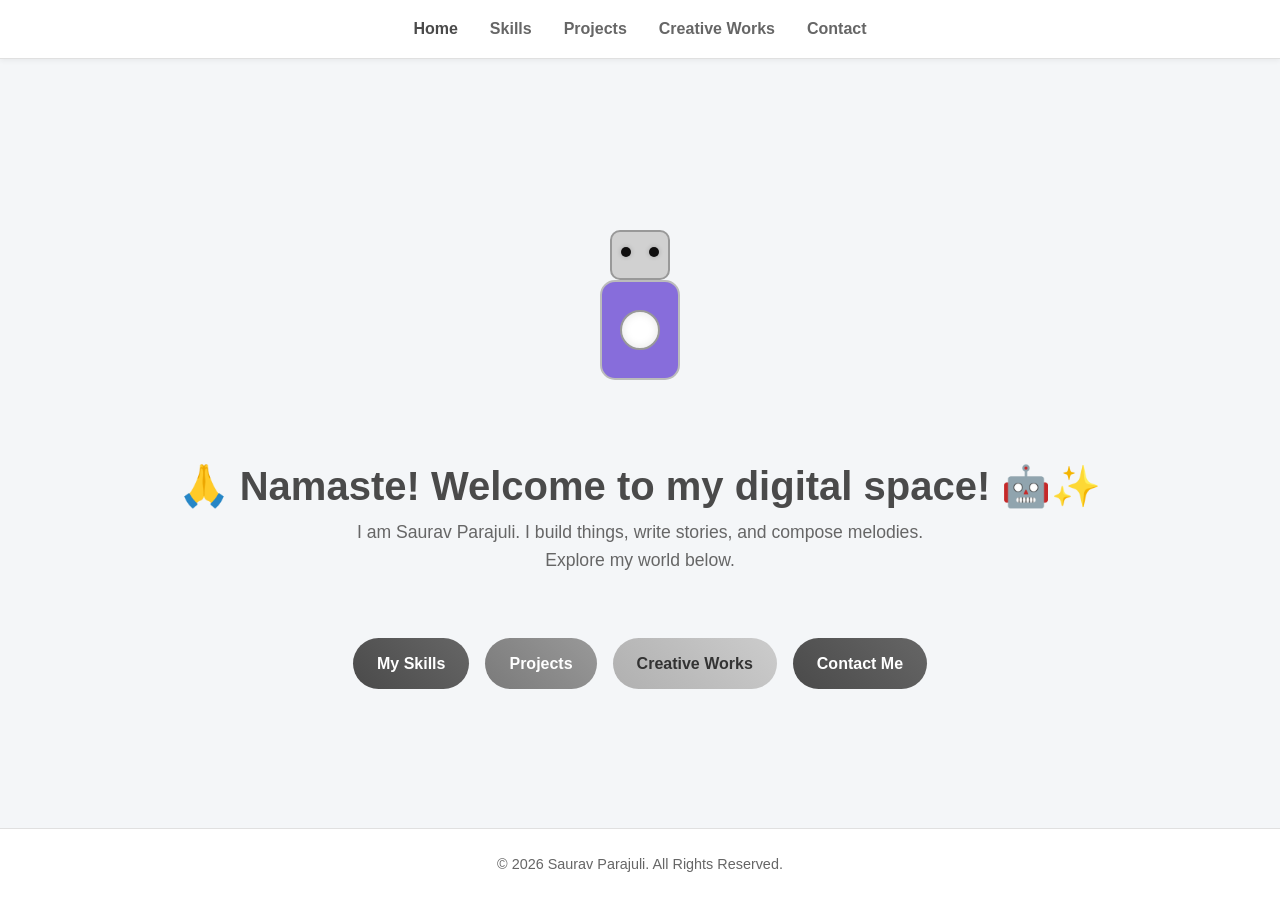
<file: index.html>
<!DOCTYPE html>
<html lang="en">
<head>
    <meta charset="UTF-8">
    <meta name="viewport" content="width=device-width, initial-scale=1.0">
    <title>Saurav Parajuli | Welcome</title>
    <style>
        /* =========================================
           1. GLOBAL STYLES (Grey & White Theme)
           ========================================= */
        :root {
            /* Palette: Grey and White */
            --bg-color: #f4f6f8;          /* Light Grey Background */
            --text-color: #333333;        /* Dark Grey Text */
            --text-light: #666666;        /* Medium Grey Text */
            
            --nav-bg: #ffffff;            /* White Navbar */
            --card-bg: #ffffff;           /* White Cards */
            
            --accent-primary: #4a4a4a;    /* Dark Grey */
            --accent-secondary: #7a7a7a;  /* Medium Grey */
            --accent-tertiary: #b0b0b0;   /* Light Grey */
            
            --shadow-sm: 0 2px 5px rgba(0,0,0,0.05);
            --shadow-md: 0 4px 10px rgba(0,0,0,0.1);
            --shadow-lg: 0 10px 20px rgba(0,0,0,0.15);
        }

        * {
            margin: 0;
            padding: 0;
            box-sizing: border-box;
        }

        body {
            font-family: 'Segoe UI', Tahoma, Geneva, Verdana, sans-serif;
            background-color: var(--bg-color);
            color: var(--text-color);
            line-height: 1.6;
            overflow-x: hidden;
            min-height: 100vh;
            display: flex;
            flex-direction: column;
        }

        a {
            text-decoration: none;
            color: inherit;
            transition: 0.3s;
        }

        /* =========================================
           2. HEADER & NAVIGATION
           ========================================= */
        header {
            background-color: var(--nav-bg);
            padding: 1rem 2rem;
            position: sticky;
            top: 0;
            z-index: 100;
            box-shadow: var(--shadow-sm);
            border-bottom: 1px solid #e0e0e0;
        }

        nav ul {
            display: flex;
            justify-content: center;
            list-style: none;
            gap: 2rem;
        }

        nav ul li a {
            font-weight: 600;
            color: var(--text-light);
            position: relative;
        }

        nav ul li a:hover,
        nav ul li a.active {
            color: var(--accent-primary);
        }

        nav ul li a::after {
            content: '';
            position: absolute;
            width: 0;
            height: 2px;
            bottom: -5px;
            left: 0;
            background-color: var(--accent-primary);
            transition: width 0.3s;
        }

        nav ul li a:hover::after {
            width: 100%;
        }

        /* =========================================
           3. HERO SECTION & ROBOT
           ========================================= */
        .hero-section {
            flex: 1;
            display: flex;
            flex-direction: column;
            align-items: center;
            justify-content: center;
            text-align: center;
            padding: 2rem;
            position: relative;
            overflow: hidden;
            min-height: 80vh; /* Ensures content is centered even on small screens */
        }

        .welcome-text {
            margin-bottom: 2rem;
            z-index: 10;
            padding: 0 1rem;
        }

        .welcome-text h1 {
            font-size: 2.5rem;
            margin-bottom: 0.5rem;
            color: var(--accent-primary);
            background: none;
            -webkit-text-fill-color: var(--accent-primary);
            line-height: 1.2;
        }

        .welcome-text p {
            font-size: 1.1rem;
            color: var(--text-light);
            max-width: 600px;
            margin: 0 auto;
        }

        /* Robot Container - Responsive Adjustments */
        .robot-container {
            position: relative;
            width: 150px;
            height: 200px;
            margin: 2rem 0;
            z-index: 5;
            /* Responsive scaling */
            max-width: 100%;
            max-height: 40vh;
        }

        /* Robot Parts - Grey Theme */
        .robot-head {
            width: 60px;
            height: 50px;
            background: #d1d1d1; /* Light Grey */
            border-radius: 10px;
            position: absolute;
            top: 0;
            left: 50%;
            transform: translateX(-50%);
            border: 2px solid #999;
            z-index: 2;
        }

        .robot-eyes {
            display: flex;
            justify-content: space-around;
            padding-top: 15px;
        }

        .eye {
            width: 10px;
            height: 10px;
            background: #100f0f; /* Dark Eyes */
            border-radius: 50%;
            box-shadow: 0 0 5px rgba(0,0,0,0.2);
        }

        .robot-body {
            width: 80px;
            height: 100px;
            background: #876ddb; /* Medium Grey */
            border-radius: 15px;
            position: absolute;
            top: 50px;
            left: 50%;
            transform: translateX(-50%);
            z-index: 1;
            border: 2px solid #bbb;
            display: flex;
            justify-content: center;
            align-items: center;
            transition: transform 1s ease-in-out;
        }

        .robot-chest {
            width: 40px;
            height: 40px;
            border-radius: 50%;
            background: #ffffff;
            border: 2px solid #999;
            box-shadow: inset 0 0 10px rgba(0,0,0,0.1);
        }

        .robot-arm {
            width: 15px;
            height: 80px;
            background: #6679da;
            position: absolute;
            top: 55px;
            border-radius: 10px;
            transition: transform 1s ease-in-out;
            transform-origin: top center;
        }

        .robot-arm.left {
            left: 45px;
            transform: rotate(0deg);
        }

        .robot-arm.right {
            right: 45px;
            transform: rotate(0deg);
        }

        .robot-hand {
            width: 20px;
            height: 20px;
            background: #bbb;
            border-radius: 50%;
            position: absolute;
            bottom: -10px;
            left: -2.5px;
        }

        /* =========================================
           4. ANIMATIONS
           ========================================= */
        
        /* Bow Animation Class */
        .robot-container.bowing .robot-body {
            transform: translateX(-50%) rotate(20deg);
        }

        .robot-container.bowing .robot-arm.left {
            transform: rotate(60deg);
        }

        .robot-container.bowing .robot-arm.right {
            transform: rotate(-60deg);
        }

        /* Fireworks Particles */
        .firework {
            position: absolute;
            width: 8px;
            height: 8px;
            border-radius: 50%;
            pointer-events: none;
            z-index: 1;
        }

        /* =========================================
           5. CTA BUTTONS
           ========================================= */
        .cta-container {
            display: flex;
            gap: 1rem;
            flex-wrap: wrap;
            justify-content: center;
            margin-top: 2rem;
            z-index: 10;
        }

        .cta-button {
            padding: 0.8rem 1.5rem;
            border-radius: 50px;
            font-weight: 600;
            cursor: pointer;
            border: none;
            transition: transform 0.2s, box-shadow 0.2s;
            color: #fff;
            /* Ensure buttons don't overflow on small screens */
            max-width: 100%; 
        }

        .btn-primary {
            background: linear-gradient(45deg, var(--accent-primary), #666);
            color: #fff;
        }

        .btn-secondary {
            background: linear-gradient(45deg, var(--accent-secondary), #999);
            color: #fff;
        }

        .btn-tertiary {
            background: linear-gradient(45deg, var(--accent-tertiary), #ccc);
            color: #333;
        }

        .cta-button:hover {
            transform: translateY(-3px);
            box-shadow: var(--shadow-md);
        }

        /* =========================================
           6. FOOTER
           ========================================= */
        footer {
            background-color: var(--nav-bg);
            text-align: center;
            padding: 1.5rem;
            margin-top: auto;
            border-top: 1px solid #e0e0e0;
        }

        footer p {
            color: var(--text-light);
            font-size: 0.9rem;
        }

        /* =========================================
           7. RESPONSIVE MEDIA QUERIES
           ========================================= */
        @media (max-width: 768px) {
            /* Navigation */
            nav ul {
                flex-direction: column;
                gap: 1rem;
                padding: 0.5rem;
            }
            
            /* Typography */
            .welcome-text h1 {
                font-size: 1.8rem;
            }
            
            .welcome-text p {
                font-size: 1rem;
            }
            
            /* Robot Scaling */
            .robot-container {
                width: 120px;
                height: 160px;
            }
            
            .robot-body {
                width: 60px;
                height: 80px;
                top: 40px;
            }
            
            .robot-arm {
                height: 60px;
                top: 45px;
            }
            
            /* Buttons */
            .cta-button {
                width: 100%; /* Full width buttons on mobile for easier tapping */
                max-width: 300px;
            }
        }

        @media (max-width: 480px) {
            /* Extra small screens */
            header {
                padding: 0.8rem 1rem;
            }
            
            .hero-section {
                padding: 1rem;
            }
            
            .robot-container {
                width: 100px;
                height: 130px;
            }
            
            .robot-body {
                width: 50px;
                height: 70px;
                top: 35px;
            }
            
            .robot-arm {
                height: 50px;
                top: 40px;
            }
        }
    </style>
</head>
<body>

    <!-- Header Navigation -->
    <header>
        <nav>
            <ul>
                <li><a href="index.html" class="active">Home</a></li>
                <li><a href="skills.html">Skills</a></li>
                <li><a href="projects.html">Projects</a></li>
                <li><a href="creative.html">Creative Works</a></li>
                <li><a href="contact.html">Contact</a></li>
            </ul>
        </nav>
    </header>

    <!-- Main Hero Section -->
    <main class="hero-section">
        
        <!-- Robot Avatar -->
        <div class="robot-container" id="robot">
            <div class="robot-head">
                <div class="robot-eyes">
                    <div class="eye"></div>
                    <div class="eye"></div>
                </div>
            </div>
            <div class="robot-body">
                <div class="robot-chest"></div>
            </div>
            <div class="robot-arm left">
                <div class="robot-hand"></div>
            </div>
            <div class="robot-arm right">
                <div class="robot-hand"></div>
            </div>
        </div>

        <!-- Welcome Text -->
        <div class="welcome-text">
            <h1>🙏 Namaste! Welcome to my digital space! 🤖✨</h1>
            <p>I am Saurav Parajuli. I build things, write stories, and compose melodies. Explore my world below.</p>
        </div>

        <!-- CTA Buttons -->
        <div class="cta-container">
            <a href="skills.html" class="cta-button btn-primary">My Skills</a>
            <a href="projects.html" class="cta-button btn-secondary">Projects</a>
            <a href="creative.html" class="cta-button btn-tertiary">Creative Works</a>
            <a href="contact.html" class="cta-button btn-primary">Contact Me</a>
        </div>

        <!-- Fireworks Container (Particles will be injected here) -->
        <div id="fireworks-container"></div>

    </main>

    <!-- Footer -->
    <footer>
        <p>&copy; 2026 Saurav Parajuli. All Rights Reserved.</p>
    </footer>

    <script>
        document.addEventListener('DOMContentLoaded', () => {
            const robot = document.getElementById('robot');
            const fireworksContainer = document.getElementById('fireworks-container');
            
            // 1. Trigger Robot Bow Animation
            // Function to start the bow
            function startBow() {
                // Add class to trigger CSS animation
                robot.classList.add('bowing');
                
                // Trigger fireworks
                createFireworks();
                
                // Remove class after animation completes (1s) to allow re-triggering
                setTimeout(() => {
                    robot.classList.remove('bowing');
                }, 1000);
            }

            // 2. Loop Animation every 5 seconds
            // Start immediately, then repeat every 5 seconds
            startBow();
            setInterval(startBow, 2000);

            function createFireworks() {
                // Grey/White Firework Colors
                const colors = ['#ffffff', '#d1d1d1', '#b0b0b0', '#999999', '#e0e0e0'];
                const particleCount = 30; // Number of particles per burst

                // Create multiple bursts
                for (let i = 0; i < 3; i++) {
                    setTimeout(() => {
                        burstFirework();
                    }, i * 300); // Stagger bursts
                }
            }

            function burstFirework() {
                // Responsive center calculation
                const centerX = window.innerWidth / 2;
                const centerY = window.innerHeight / 2 - 100; // Slightly above center

                for (let i = 0; i < particleCount; i++) {
                    const particle = document.createElement('div');
                    particle.classList.add('firework');
                    
                    // Random color from grey palette
                    const color = colors[Math.floor(Math.random() * colors.length)];
                    particle.style.backgroundColor = color;
                    
                    // Start position (center of screen)
                    particle.style.left = centerX + 'px';
                    particle.style.top = centerY + 'px';
                    
                    // Random direction and distance
                    const angle = Math.random() * Math.PI * 2;
                    const velocity = Math.random() * 100 + 30; // Distance to travel
                    const tx = Math.cos(angle) * velocity;
                    const ty = Math.sin(angle) * velocity;

                    // Animate
                    const animation = particle.animate([
                        { transform: 'translate(0, 0) scale(1)', opacity: 1 },
                        { transform: `translate(${tx}px, ${ty}px) scale(0)`, opacity: 0 }
                    ], {
                        duration: 1000 + Math.random() * 300,
                        easing: 'cubic-bezier(0, .9, .57, 1)',
                    });

                    // Add to DOM
                    fireworksContainer.appendChild(particle);

                    // Remove from DOM after animation
                    animation.onfinish = () => {
                        particle.remove();
                    };
                }
            }
        });
    </script>
</body>
</html>
</file>
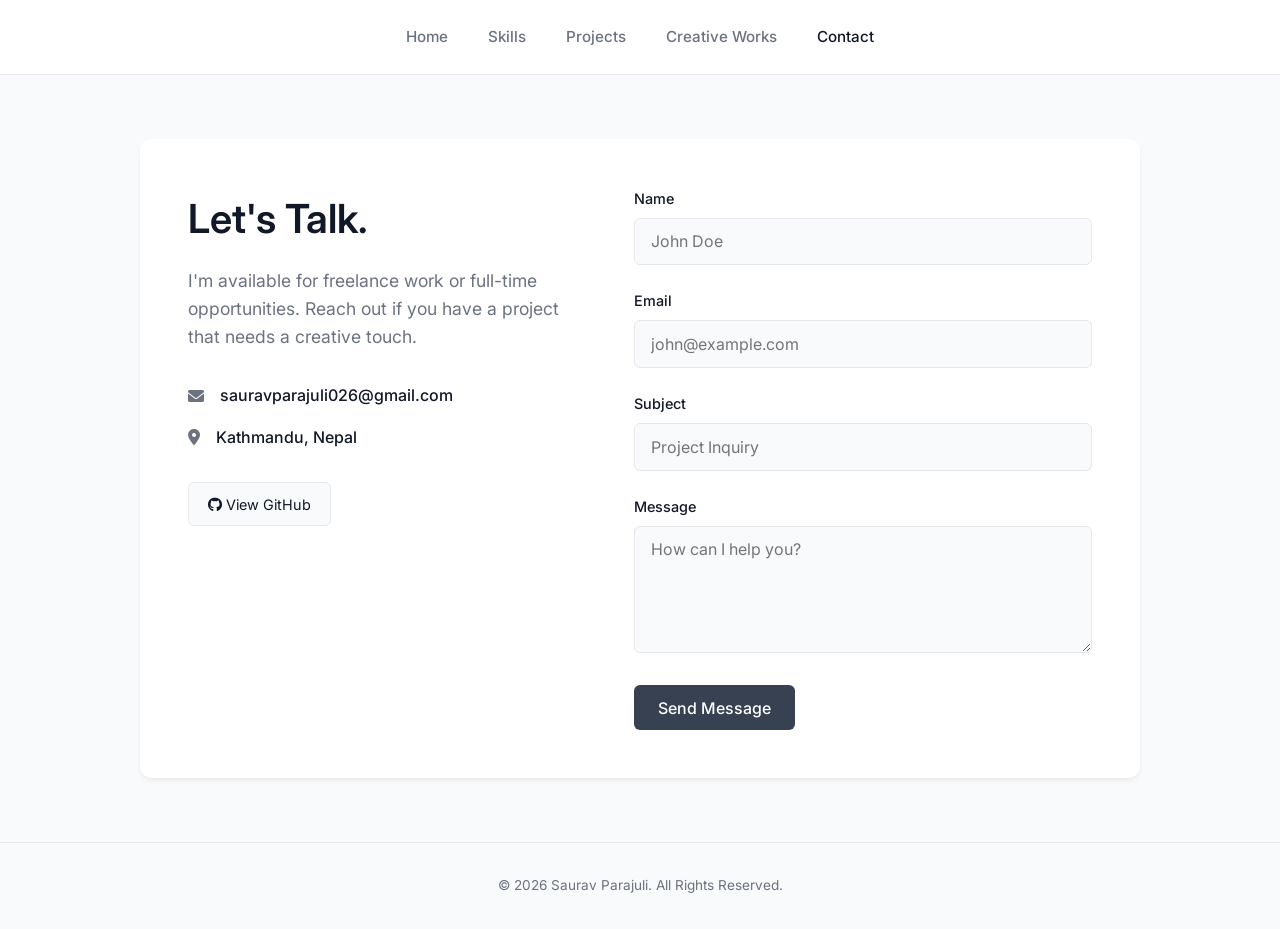
<file: contact.html>
<!DOCTYPE html>
<html lang="en">
<head>
    <meta charset="UTF-8">
    <meta name="viewport" content="width=device-width, initial-scale=1.0">
    <title>Saurav Parajuli | Contact</title>
    <link href="https://fonts.googleapis.com/css2?family=Inter:wght@300;400;600&display=swap" rel="stylesheet">
    <link rel="stylesheet" href="https://cdnjs.cloudflare.com/ajax/libs/font-awesome/6.0.0/css/all.min.css">

    <style>
        :root {
            --bg-color: #f9fafb;
            --card-bg: #ffffff;
            --text-main: #111827;
            --text-muted: #6b7280;
            --border-color: #e5e7eb;
            --primary: #374151;
            --primary-hover: #1f2937;
            --success: #10b981;
        }

        * {
            margin: 0;
            padding: 0;
            box-sizing: border-box;
            font-family: 'Inter', sans-serif;
        }

        body {
            background-color: var(--bg-color);
            color: var(--text-main);
            line-height: 1.6;
            min-height: 100vh;
            display: flex;
            flex-direction: column;
        }

        header {
            background-color: var(--card-bg);
            border-bottom: 1px solid var(--border-color);
            padding: 1.5rem 5%;
            position: sticky;
            top: 0;
            z-index: 100;
        }

        nav ul {
            display: flex;
            justify-content: center;
            list-style: none;
            gap: 2.5rem;
        }

        nav a {
            text-decoration: none;
            color: var(--text-muted);
            font-weight: 500;
            font-size: 0.95rem;
            transition: color 0.3s ease;
        }

        nav a:hover, nav a.active {
            color: var(--text-main);
        }

        main {
            flex: 1;
            display: flex;
            align-items: center;
            justify-content: center;
            padding: 4rem 5%;
        }

        .container {
            max-width: 1000px;
            width: 100%;
            display: grid;
            grid-template-columns: 1fr 1.2fr;
            gap: 4rem;
            background: var(--card-bg);
            padding: 3rem;
            border-radius: 12px;
            box-shadow: 0 4px 6px -1px rgba(0,0,0,0.05), 0 2px 4px -1px rgba(0,0,0,0.03);
        }

        .info-section h1 {
            font-size: 2.5rem;
            font-weight: 600;
            margin-bottom: 1rem;
        }

        .info-section p {
            color: var(--text-muted);
            margin-bottom: 2rem;
            font-size: 1.1rem;
        }

        .contact-details {
            margin-top: 2rem;
        }

        .contact-item {
            display: flex;
            align-items: center;
            gap: 1rem;
            margin-bottom: 1rem;
            color: var(--text-main);
            font-weight: 500;
        }

        .contact-item i {
            color: var(--text-muted);
        }

        .social-btn {
            display: inline-block;
            margin-top: 1rem;
            padding: 0.6rem 1.2rem;
            background-color: var(--bg-color);
            color: var(--text-main);
            text-decoration: none;
            border-radius: 6px;
            font-size: 0.9rem;
            transition: all 0.3s ease;
            border: 1px solid var(--border-color);
        }

        .social-btn:hover {
            background-color: var(--text-main);
            color: white;
            border-color: var(--text-main);
        }

        .form-section {
            display: flex;
            flex-direction: column;
        }

        .form-group {
            margin-bottom: 1.5rem;
        }

        .form-group label {
            display: block;
            margin-bottom: 0.5rem;
            font-size: 0.9rem;
            font-weight: 500;
        }

        .form-group input, 
        .form-group textarea {
            width: 100%;
            padding: 0.8rem 1rem;
            background-color: var(--bg-color);
            border: 1px solid var(--border-color);
            border-radius: 6px;
            font-size: 1rem;
            color: var(--text-main);
            transition: border-color 0.3s ease, box-shadow 0.3s ease;
        }

        .form-group input:focus, 
        .form-group textarea:focus {
            outline: none;
            border-color: var(--text-main);
            box-shadow: 0 0 0 3px rgba(0,0,0,0.05);
        }

        .submit-button {
            background-color: var(--primary);
            color: white;
            padding: 0.8rem 1.5rem;
            border: none;
            border-radius: 6px;
            font-size: 1rem;
            font-weight: 500;
            cursor: pointer;
            transition: background-color 0.3s ease;
        }

        .submit-button:hover {
            background-color: var(--primary-hover);
        }

        footer {
            text-align: center;
            padding: 2rem;
            color: var(--text-muted);
            font-size: 0.85rem;
            border-top: 1px solid var(--border-color);
        }

        /* =========================================
           RESPONSIVE DESIGN
           ========================================= */
        @media (max-width: 768px) {
            /* Navigation */
            header {
                padding: 1rem 5%;
            }

            nav ul {
                gap: 1rem;
                flex-wrap: wrap;
            }

            nav a {
                font-size: 0.85rem;
            }

            /* Main Content */
            main {
                padding: 2rem 5%;
            }

            .container {
                grid-template-columns: 1fr;
                padding: 2rem;
                gap: 2rem;
            }

            .info-section h1 {
                font-size: 2rem;
            }

            .info-section p {
                font-size: 1rem;
            }
        }

        @media (max-width: 480px) {
            .container {
                padding: 1.5rem;
            }

            .info-section h1 {
                font-size: 1.75rem;
            }

            .social-btn {
                width: 100%;
                text-align: center;
            }
        }
    </style>
</head>
<body>

<header>
    <nav aria-label="Main Navigation">
        <ul>
            <li><a href="index.html">Home</a></li>
            <li><a href="skills.html">Skills</a></li>
            <li><a href="projects.html">Projects</a></li>
            <li><a href="creative.html">Creative Works</a></li>
            <li><a href="contact.html" class="active">Contact</a></li>
        </ul>
    </nav>
</header>

<main>
    <div class="container">
        <section class="info-section">
            <h1>Let's Talk.</h1>
            <p>I'm available for freelance work or full-time opportunities. Reach out if you have a project that needs a creative touch.</p>
            <div class="contact-details">
                <div class="contact-item">
                    <i class="fas fa-envelope"></i>
                    <span>sauravparajuli026@gmail.com</span>
                </div>
                <div class="contact-item">
                    <i class="fas fa-map-marker-alt"></i>
                    <span>Kathmandu, Nepal</span>
                </div>
            </div>
            <a href="https://github.com/Sauravv026" target="_blank" class="social-btn">
                <i class="fab fa-github"></i> View GitHub
            </a>
        </section>

        <section class="form-section">
            <form id="contactForm" action="https://formspree.io/f/maqpnpvr" method="POST">
                <div class="form-group">
                    <label for="name">Name</label>
                    <input type="text" id="name" name="name" required placeholder="John Doe">
                </div>
                <div class="form-group">
                    <label for="email">Email</label>
                    <input type="email" id="email" name="email" required placeholder="john@example.com">
                </div>
                <div class="form-group">
                    <label for="subject">Subject</label>
                    <input type="text" id="subject" name="subject" required placeholder="Project Inquiry">
                </div>
                <div class="form-group">
                    <label for="message">Message</label>
                    <textarea id="message" name="message" rows="5" required placeholder="How can I help you?"></textarea>
                </div>
                <button type="submit" class="submit-button">Send Message</button>
            </form>
        </section>
    </div>
</main>

<footer>
    <p>&copy; 2026 Saurav Parajuli. All Rights Reserved.</p>
</footer>

<script>
    const form = document.getElementById('contactForm');
    form.addEventListener('submit', async function(e) {
        e.preventDefault();

        const btn = form.querySelector('.submit-button');
        const originalText = btn.innerText;
        btn.innerText = 'Sending...';
        btn.style.opacity = '0.7';

        const formData = new FormData(form);

        try {
            const response = await fetch(form.action, {
                method: 'POST',
                body: formData,
                headers: { 'Accept': 'application/json' }
            });

            if (response.ok) {
                btn.innerText = 'Message Sent!';
                btn.style.backgroundColor = 'var(--success)';
                form.reset();
            } else {
                btn.innerText = 'Failed! Try Again';
                btn.style.backgroundColor = 'red';
            }

            setTimeout(() => {
                btn.innerText = originalText;
                btn.style.backgroundColor = '';
                btn.style.opacity = '1';
            }, 3000);

        } catch (error) {
            btn.innerText = 'Failed! Try Again';
            btn.style.backgroundColor = 'red';
            setTimeout(() => {
                btn.innerText = originalText;
                btn.style.backgroundColor = '';
                btn.style.opacity = '1';
            }, 3000);
        }
    });
</script>

</body>
</html>
</file>
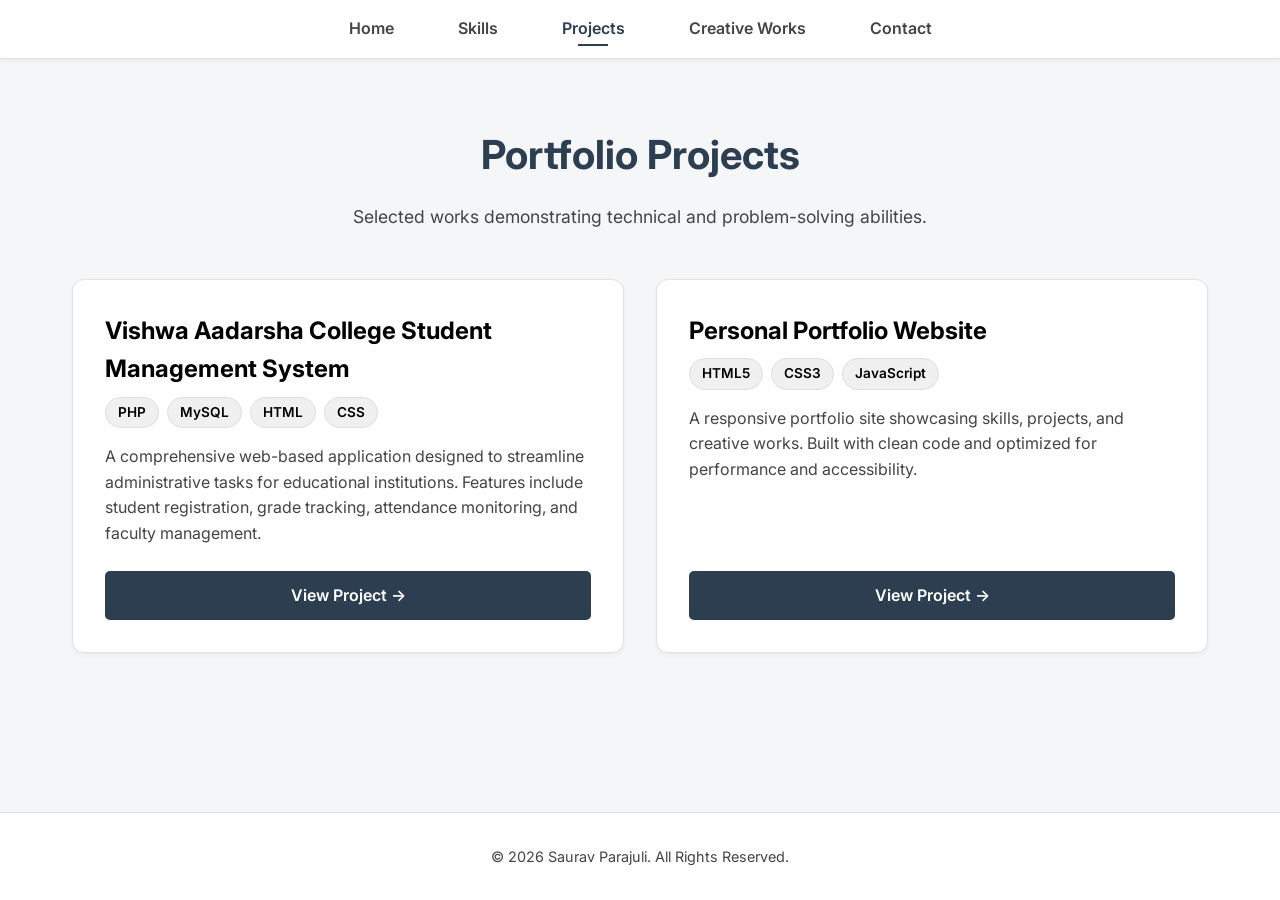
<file: projects.html>
<!DOCTYPE html>
<html lang="en">
<head>
    <meta charset="UTF-8">
    <meta name="viewport" content="width=device-width, initial-scale=1.0">
    <title>Saurav Parajuli | Portfolio Projects</title>
    <!-- Importing a professional font -->
    <link rel="preconnect" href="https://fonts.googleapis.com">
    <link rel="preconnect" href="https://fonts.gstatic.com" crossorigin>
    <link href="https://fonts.googleapis.com/css2?family=Inter:wght@300;400;600;700&display=swap" rel="stylesheet">
    <style>
        /* =========================================
           1. GLOBAL STYLES (Grey & White Theme)
           ========================================= */
        :root {
            /* Palette: Grey and White */
            --bg-color: #f4f6f8;          /* Light Grey Background */
            --card-bg: #ffffff;           /* White Cards */
            --text-primary: #000000;      /* Black Text */
            --text-secondary: #444444;    /* Dark Grey Text */
            
            --nav-bg: #ffffff;            /* White Navbar */
            --accent-primary: #2c3e50;    /* Dark Blue-Grey */
            --accent-secondary: #546e7a;  /* Medium Grey */
            --accent-tertiary: #95a5a6;   /* Light Grey */
            
            --border-color: #e0e0e0;
            --shadow-sm: 0 2px 5px rgba(0,0,0,0.05);
            --shadow-md: 0 4px 10px rgba(0,0,0,0.1);
            --shadow-lg: 0 10px 20px rgba(0,0,0,0.15);
            --transition: all 0.3s ease;
        }

        * {
            margin: 0;
            padding: 0;
            box-sizing: border-box;
        }

        body {
            font-family: 'Inter', -apple-system, BlinkMacSystemFont, 'Segoe UI', Roboto, sans-serif;
            background-color: var(--bg-color);
            color: var(--text-primary);
            line-height: 1.6;
            display: flex;
            flex-direction: column;
            min-height: 100vh;
        }

        a {
            text-decoration: none;
            color: inherit;
            transition: var(--transition);
        }

        ul {
            list-style: none;
        }

        /* =========================================
           2. NAVIGATION BAR
           ========================================= */
        header {
            background-color: var(--nav-bg);
            padding: 1rem 2rem;
            position: sticky;
            top: 0;
            z-index: 1000;
            border-bottom: 1px solid var(--border-color);
            box-shadow: var(--shadow-sm);
        }

        nav ul {
            display: flex;
            justify-content: center;
            gap: 2rem;
            flex-wrap: wrap;
        }

        nav ul li a {
            font-weight: 600;
            color: var(--text-secondary);
            padding: 0.5rem 1rem;
            border-radius: 5px;
            position: relative;
        }

        nav ul li a:hover {
            color: var(--accent-primary);
        }

        nav ul li a.active {
            color: var(--accent-primary);
        }

        nav ul li a.active::after {
            content: '';
            position: absolute;
            bottom: 0;
            left: 50%;
            transform: translateX(-50%);
            width: 30px;
            height: 2px;
            background-color: var(--accent-primary);
        }

        /* =========================================
           3. MAIN CONTENT
           ========================================= */
        main {
            flex: 1;
            padding: 4rem 2rem;
            max-width: 1200px;
            margin: 0 auto;
            width: 100%;
        }

        .section-header {
            text-align: center;
            margin-bottom: 3rem;
        }

        .section-header h1 {
            font-size: 2.5rem;
            margin-bottom: 1rem;
            color: var(--accent-primary);
            font-weight: 700;
        }

        .section-header p {
            font-size: 1.1rem;
            color: var(--text-secondary);
            max-width: 600px;
            margin: 0 auto;
        }

        /* =========================================
           4. PROJECT CARDS
           ========================================= */
        .projects-grid {
            display: grid;
            grid-template-columns: repeat(auto-fit, minmax(300px, 1fr));
            gap: 2rem;
        }

        .project-card {
            background-color: var(--card-bg);
            border: 1px solid var(--border-color);
            border-radius: 12px;
            padding: 2rem;
            transition: var(--transition);
            display: flex;
            flex-direction: column;
            position: relative;
            overflow: hidden;
            box-shadow: var(--shadow-sm);
        }

        .project-card:hover {
            transform: translateY(-5px);
            box-shadow: var(--shadow-lg);
            border-color: var(--accent-primary);
        }

        .project-title {
            font-size: 1.5rem;
            margin-bottom: 0.5rem;
            color: var(--text-primary);
            font-weight: 700;
        }

        .tech-stack {
            display: flex;
            flex-wrap: wrap;
            gap: 0.5rem;
            margin-bottom: 1rem;
        }

        .tech-tag {
            background-color: #f0f0f0;
            color: var(--text-primary);
            padding: 0.25rem 0.75rem;
            border-radius: 20px;
            font-size: 0.85rem;
            font-weight: 600;
            border: 1px solid #ddd;
        }

        .project-description {
            color: var(--text-secondary);
            margin-bottom: 1.5rem;
            flex-grow: 1;
        }

        .project-link {
            display: inline-block;
            background-color: var(--accent-primary);
            color: #fff;
            padding: 0.75rem 1.5rem;
            border-radius: 5px;
            font-weight: 600;
            text-align: center;
            transition: var(--transition);
        }

        .project-link:hover {
            background-color: var(--accent-secondary);
            transform: scale(1.02);
        }

        /* =========================================
           5. FOOTER
           ========================================= */
        footer {
            background-color: var(--nav-bg);
            padding: 2rem;
            text-align: center;
            border-top: 1px solid var(--border-color);
            margin-top: auto;
        }

        footer p {
            color: var(--text-secondary);
            font-size: 0.9rem;
        }

        /* =========================================
           6. RESPONSIVE DESIGN
           ========================================= */
        @media (max-width: 768px) {
            /* Navigation */
            header {
                padding: 1rem;
            }
            
            nav ul {
                gap: 0.5rem;
                flex-direction: column;
                align-items: center;
            }

            nav ul li a {
                padding: 0.5rem 1.5rem;
            }

            /* Main Content */
            main {
                padding: 2rem 1rem;
            }

            .section-header h1 {
                font-size: 2rem;
            }

            .section-header p {
                font-size: 1rem;
            }

            /* Grid */
            .projects-grid {
                grid-template-columns: 1fr;
                gap: 1.5rem;
            }
        }

        @media (max-width: 480px) {
            .section-header h1 {
                font-size: 1.75rem;
            }

            .project-title {
                font-size: 1.25rem;
            }
        }
    </style>
</head>
<body>

    <!-- Navigation Bar -->
    <header>
        <nav>
            <ul>
                <li><a href="index.html">Home</a></li>
                <li><a href="skills.html">Skills</a></li>
                <li><a href="projects.html" class="active">Projects</a></li>
                <li><a href="creative.html">Creative Works</a></li>
                <li><a href="contact.html">Contact</a></li>
            </ul>
        </nav>
    </header>

    <!-- Main Content Section -->
    <main>
        <section class="section-header">
            <h1>Portfolio Projects</h1>
            <p>Selected works demonstrating technical and problem-solving abilities.</p>
        </section>

        <div class="projects-grid">
            
            <!-- Project 1 -->
            <article class="project-card">
                <h2 class="project-title">Vishwa Aadarsha College Student Management System</h2>
                <div class="tech-stack">
                    <span class="tech-tag">PHP</span>
                    <span class="tech-tag">MySQL</span>
                    <span class="tech-tag">HTML</span>
                    <span class="tech-tag">CSS</span>
                </div>
                <p class="project-description">
                    A comprehensive web-based application designed to streamline administrative tasks for educational institutions. 
                    Features include student registration, grade tracking, attendance monitoring, and faculty management.
                </p>
                <a href="https://sauravv026.github.io/saurav26.github.io/" target="_blank" class="project-link">
                    View Project &rarr;
                </a>
            </article>

            <!-- Project 2 -->
            <article class="project-card">
                <h2 class="project-title">Personal Portfolio Website</h2>
                <div class="tech-stack">
                    <span class="tech-tag">HTML5</span>
                    <span class="tech-tag">CSS3</span>
                    <span class="tech-tag">JavaScript</span>
                </div>
                <p class="project-description">
                    A responsive portfolio site showcasing skills, projects, and creative works. Built with clean code 
                    and optimized for performance and accessibility.
                </p>
                <!-- Updated Link to Main Index Page -->
                <a href="https://sauravv026.github.io/portfolio.github.io/" target="_blank" class="project-link">
                    View Project &rarr;
                </a>
            </article>

        </div>
    </main>

  
    <footer>
        <p>&copy; 2026 Saurav Parajuli. All Rights Reserved.</p>
    </footer>

    <!-- Simple JavaScript for smooth fade-in effect -->
    <script>
        document.addEventListener('DOMContentLoaded', () => {
            // Add a subtle fade-in effect for project cards on load
            const cards = document.querySelectorAll('.project-card');
            cards.forEach((card, index) => {
                card.style.opacity = '0';
                card.style.transform = 'translateY(20px)';
                card.style.transition = 'opacity 0.5s ease, transform 0.5s ease';
                
                setTimeout(() => {
                    card.style.opacity = '1';
                    card.style.transform = 'translateY(0)';
                }, 200 * (index + 1));
            });
        });
    </script>
</body>

</html>
</file>
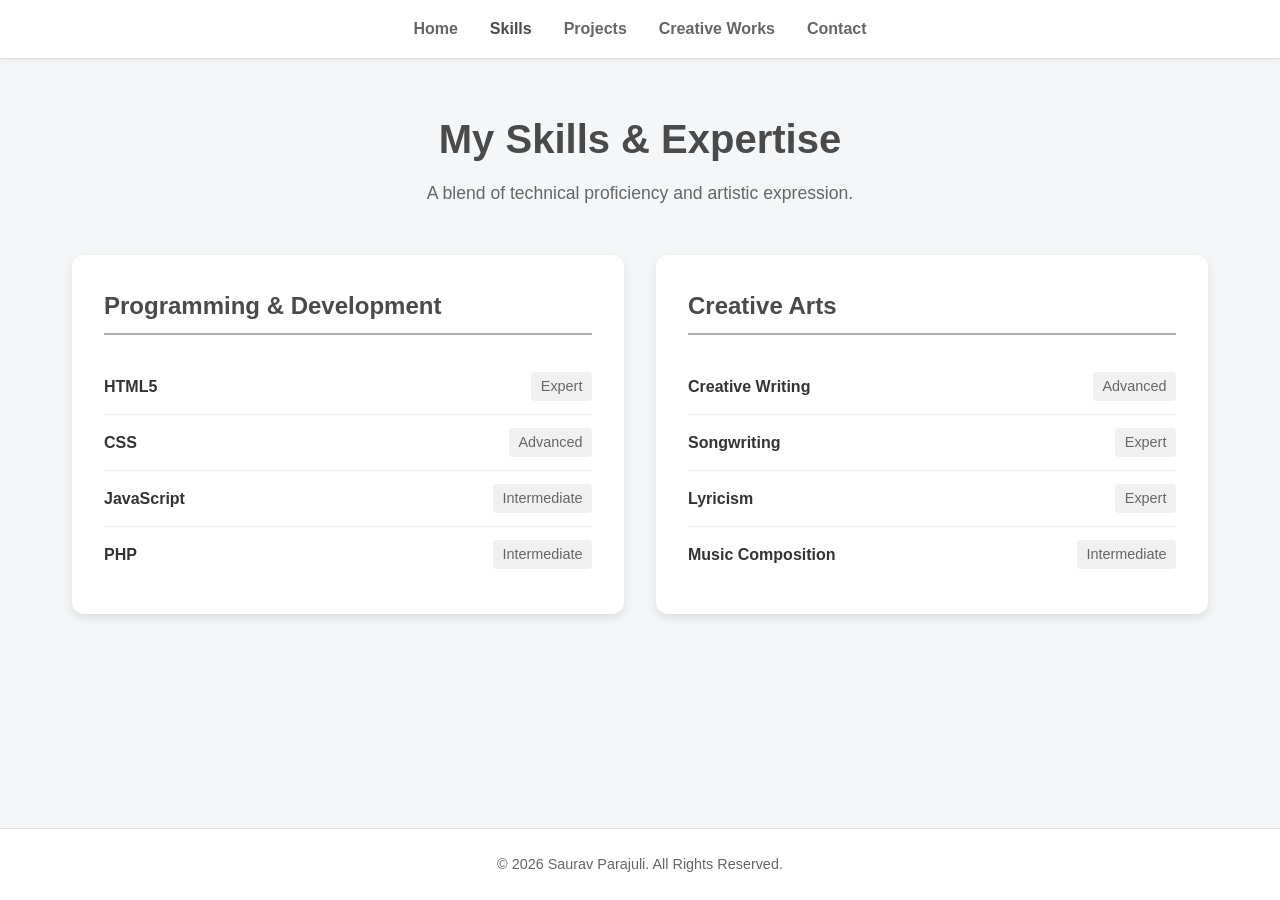
<file: skills.html>
<!DOCTYPE html>
<html lang="en">
<head>
    <meta charset="UTF-8">
    <meta name="viewport" content="width=device-width, initial-scale=1.0">
    <title>Saurav Parajuli | Skills</title>
    <style>
        /* =========================================
           1. GLOBAL STYLES (Grey & White Theme)
           ========================================= */
        :root {
            /* Palette: Grey and White */
            --bg-color: #f4f6f8;          /* Light Grey Background */
            --text-color: #333333;        /* Dark Grey Text */
            --text-light: #666666;        /* Medium Grey Text */
            
            --nav-bg: #ffffff;            /* White Navbar */
            --card-bg: #ffffff;           /* White Cards */
            
            --accent-primary: #4a4a4a;    /* Dark Grey */
            --accent-secondary: #7a7a7a;  /* Medium Grey */
            --accent-tertiary: #b0b0b0;   /* Light Grey */
            
            --shadow-sm: 0 2px 5px rgba(0,0,0,0.05);
            --shadow-md: 0 4px 10px rgba(0,0,0,0.1);
            --shadow-lg: 0 10px 20px rgba(0,0,0,0.15);
        }

        * {
            margin: 0;
            padding: 0;
            box-sizing: border-box;
        }

        body {
            font-family: 'Segoe UI', Tahoma, Geneva, Verdana, sans-serif;
            background-color: var(--bg-color);
            color: var(--text-color);
            line-height: 1.6;
            overflow-x: hidden;
            min-height: 100vh;
            display: flex;
            flex-direction: column;
        }

        a {
            text-decoration: none;
            color: inherit;
            transition: 0.3s;
        }

        /* =========================================
           2. HEADER & NAVIGATION
           ========================================= */
        header {
            background-color: var(--nav-bg);
            padding: 1rem 2rem;
            position: sticky;
            top: 0;
            z-index: 100;
            box-shadow: var(--shadow-sm);
            border-bottom: 1px solid #e0e0e0;
        }

        nav ul {
            display: flex;
            justify-content: center;
            list-style: none;
            gap: 2rem;
        }

        nav ul li a {
            font-weight: 600;
            color: var(--text-light);
            position: relative;
        }

        nav ul li a:hover,
        nav ul li a.active {
            color: var(--accent-primary);
        }

        nav ul li a::after {
            content: '';
            position: absolute;
            width: 0;
            height: 2px;
            bottom: -5px;
            left: 0;
            background-color: var(--accent-primary);
            transition: width 0.3s;
        }

        nav ul li a:hover::after {
            width: 100%;
        }

        /* =========================================
           3. MAIN CONTENT & SKILLS GRID
           ========================================= */
        main {
            flex: 1;
            padding: 3rem 2rem;
            max-width: 1200px;
            margin: 0 auto;
            width: 100%;
        }

        .skills-intro {
            text-align: center;
            margin-bottom: 3rem;
        }

        .skills-intro h1 {
            font-size: 2.5rem;
            color: var(--accent-primary);
            margin-bottom: 0.5rem;
        }

        .skills-intro p {
            font-size: 1.1rem;
            color: var(--text-light);
        }

        .skills-grid {
            display: grid;
            grid-template-columns: 1fr 1fr; /* Two columns by default */
            gap: 2rem;
        }

        .skill-category {
            background-color: var(--card-bg);
            padding: 2rem;
            border-radius: 12px;
            box-shadow: var(--shadow-md);
            transition: transform 0.3s ease;
        }

        .skill-category:hover {
            transform: translateY(-5px);
            box-shadow: var(--shadow-lg);
        }

        .skill-category h2 {
            font-size: 1.5rem;
            color: var(--accent-primary);
            margin-bottom: 1.5rem;
            border-bottom: 2px solid var(--accent-tertiary);
            padding-bottom: 0.5rem;
        }

        .skill-list {
            list-style: none;
        }

        .skill-list li {
            display: flex;
            justify-content: space-between;
            align-items: center;
            padding: 0.8rem 0;
            border-bottom: 1px solid #eee;
        }

        .skill-list li:last-child {
            border-bottom: none;
        }

        .skill-name {
            font-weight: 600;
            color: var(--text-color);
        }

        .skill-level {
            font-size: 0.9rem;
            color: var(--text-light);
            background-color: #f0f0f0;
            padding: 0.2rem 0.6rem;
            border-radius: 4px;
        }

        /* =========================================
           4. FOOTER
           ========================================= */
        footer {
            background-color: var(--nav-bg);
            text-align: center;
            padding: 1.5rem;
            margin-top: auto;
            border-top: 1px solid #e0e0e0;
        }

        footer p {
            color: var(--text-light);
            font-size: 0.9rem;
        }

        /* =========================================
           5. RESPONSIVE MEDIA QUERIES
           ========================================= */
        @media (max-width: 768px) {
            /* Navigation */
            nav ul {
                flex-direction: column;
                gap: 1rem;
                padding: 0.5rem;
            }
            
            /* Main Content */
            main {
                padding: 2rem 1rem;
            }

            .skills-intro h1 {
                font-size: 2rem;
            }

            /* Grid becomes single column on mobile */
            .skills-grid {
                grid-template-columns: 1fr;
                gap: 1.5rem;
            }

            .skill-category {
                padding: 1.5rem;
            }
        }

        @media (max-width: 480px) {
            header {
                padding: 0.8rem 1rem;
            }
            
            .skills-intro h1 {
                font-size: 1.5rem;
            }
            
            .skill-list li {
                flex-direction: column;
                align-items: flex-start;
                gap: 0.3rem;
            }
            
            .skill-level {
                align-self: flex-start;
            }
        }
    </style>
</head>
<body>

    <!-- Navigation Bar -->
    <header>
        <nav aria-label="Main Navigation">
            <ul>
                <li><a href="index.html">Home</a></li>
                <li><a href="skills.html" class="active">Skills</a></li>
                <li><a href="projects.html">Projects</a></li>
                <li><a href="creative.html">Creative Works</a></li>
                <li><a href="contact.html">Contact</a></li>
            </ul>
        </nav>
    </header>

    <!-- Main Content Area -->
    <main id="skills">
        <section class="skills-intro">
            <h1>My Skills & Expertise</h1>
            <p>A blend of technical proficiency and artistic expression.</p>
        </section>

        <div class="skills-grid">
            
            <!-- Programming Skills -->
            <article class="skill-category">
                <h2>Programming & Development</h2>
                <ul class="skill-list">
                    <li>
                        <span class="skill-name">HTML5</span>
                        <span class="skill-level">Expert</span>
                    </li>
                    <li>
                        <span class="skill-name">CSS</span>
                        <span class="skill-level">Advanced</span>
                    </li>
                    <li>
                        <span class="skill-name">JavaScript</span>
                        <span class="skill-level">Intermediate</span>
                    </li>
                    <li>
                        <span class="skill-name">PHP</span>
                        <span class="skill-level">Intermediate</span>
                    </li>
                </ul>
            </article>

            <!-- Creative Skills -->
            <article class="skill-category">
                <h2>Creative Arts</h2>
                <ul class="skill-list">
                    <li>
                        <span class="skill-name">Creative Writing</span>
                        <span class="skill-level">Advanced</span>
                    </li>
                    <li>
                        <span class="skill-name">Songwriting</span>
                        <span class="skill-level">Expert</span>
                    </li>
                    <li>
                        <span class="skill-name">Lyricism</span>
                        <span class="skill-level">Expert</span>
                    </li>
                    <li>
                        <span class="skill-name">Music Composition</span>
                        <span class="skill-level">Intermediate</span>
                    </li>
                </ul>
            </article>

        </div>
    </main>

    <!-- Footer -->
    <footer>
        <p>&copy; 2026 Saurav Parajuli. All Rights Reserved.</p>
    </footer>

</body>
</html>
</file>
